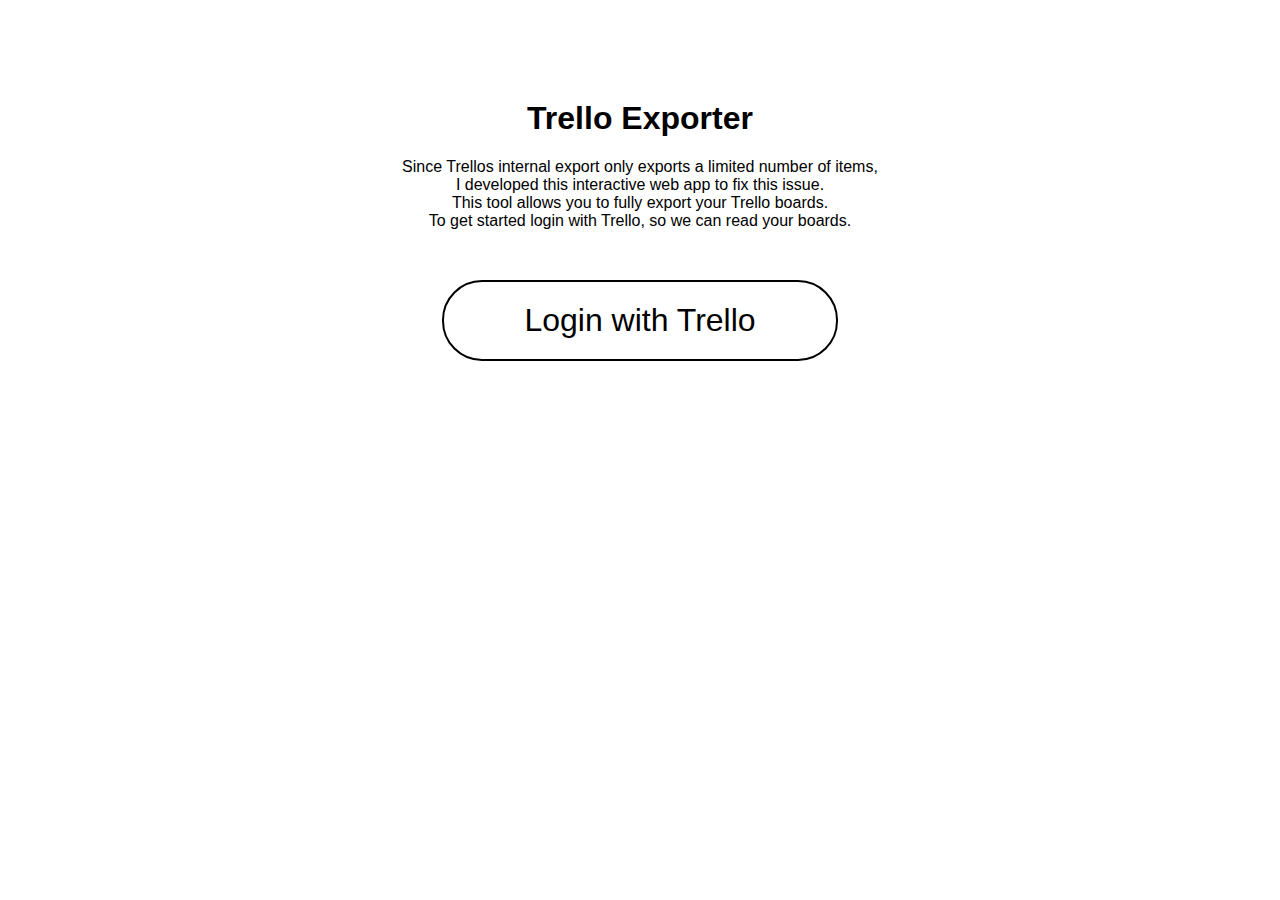
<file: index.html>
<!doctype html>
<html lang="en">

<head>

    <meta charset="utf-8">
    <title>Trello Exporter</title>
    <meta name="viewport" content="width=device-width, initial-scale=1">
    <meta name="author" content="Fabian Dietrich">
    <link rel="stylesheet" href="assets/style.css">

</head>

<body>

<h1>Trello Exporter</h1>

<main>

    <p>
        Since Trellos internal export only exports a limited number of items,<br>
        I developed this interactive web app to fix this issue.<br>
        This tool allows you to fully export your Trello boards.<br>
        To get started login with Trello, so we can read your boards.
    </p>
    <a id="trello-login" href="https://trello.com/1/authorize?response_type=token&key=5bb9050954a2a56e7a5f22bc41c76b3a&redirect_uri=https%3A%2F%2Fstudents.fim.uni-passau.de%2F~dietrich%2Ftrello-export%2Fexport.html&callback_method=fragment&scope=read&expiration=1day&name=Trello%20Exporter">Login with Trello</a>

</main>

</body>

</html>
</file>
<file: assets/style.css>
* {
    box-sizing: border-box;
}

body {
    font-family: Arial, Helvetica, sans-serif;
    text-align: center;
}

h1 {
    margin-top: 100px;
}

main p {
    max-width: 600px;
    margin: auto;
}

main a {
    color: #4693ff;
    text-decoration: underline;
    cursor: pointer;
}

#trello-login {
    display: inline-block;
    margin-top: 50px;
    font-size: 24pt;
    border-radius: 40px;
    padding: 20px 80px;
    cursor: pointer;
    background: transparent;
    color: #000;
    text-decoration: none;
    border: 2px solid buttonborder;
}

#trello-boards {
    margin: 20px auto;
    display: grid;
    grid-template-columns: repeat(2, 1fr);
    row-gap: 8px;
    column-gap: 16px;
    text-align: start;
    max-width: 800px;
}

.trello-board {
    cursor: pointer;
    padding: 16px;
    border: 1px solid rgba(61, 61, 61);
    border-radius: 10px;
    color: #000;
    text-decoration: none;
}

.loader {
    width: 48px;
    height: 48px;
    display: inline-block;
    position: relative;
    margin: 20px 0;
}
.loader::after,
.loader::before {
    content: '';  
    box-sizing: border-box;
    width: 48px;
    height: 48px;
    border-radius: 50%;
    border: 2px solid #777;
    position: absolute;
    left: 0;
    top: 0;
    animation: animloader 2s linear infinite;
}
.loader::after {
    transform: scale(0);
    animation-delay: 1s;
}
  
@keyframes animloader {
    0% {
        transform: scale(0);
        opacity: 1;
    }
    100% {
        transform: scale(1);
        opacity: 0;
    }
}
</file>
